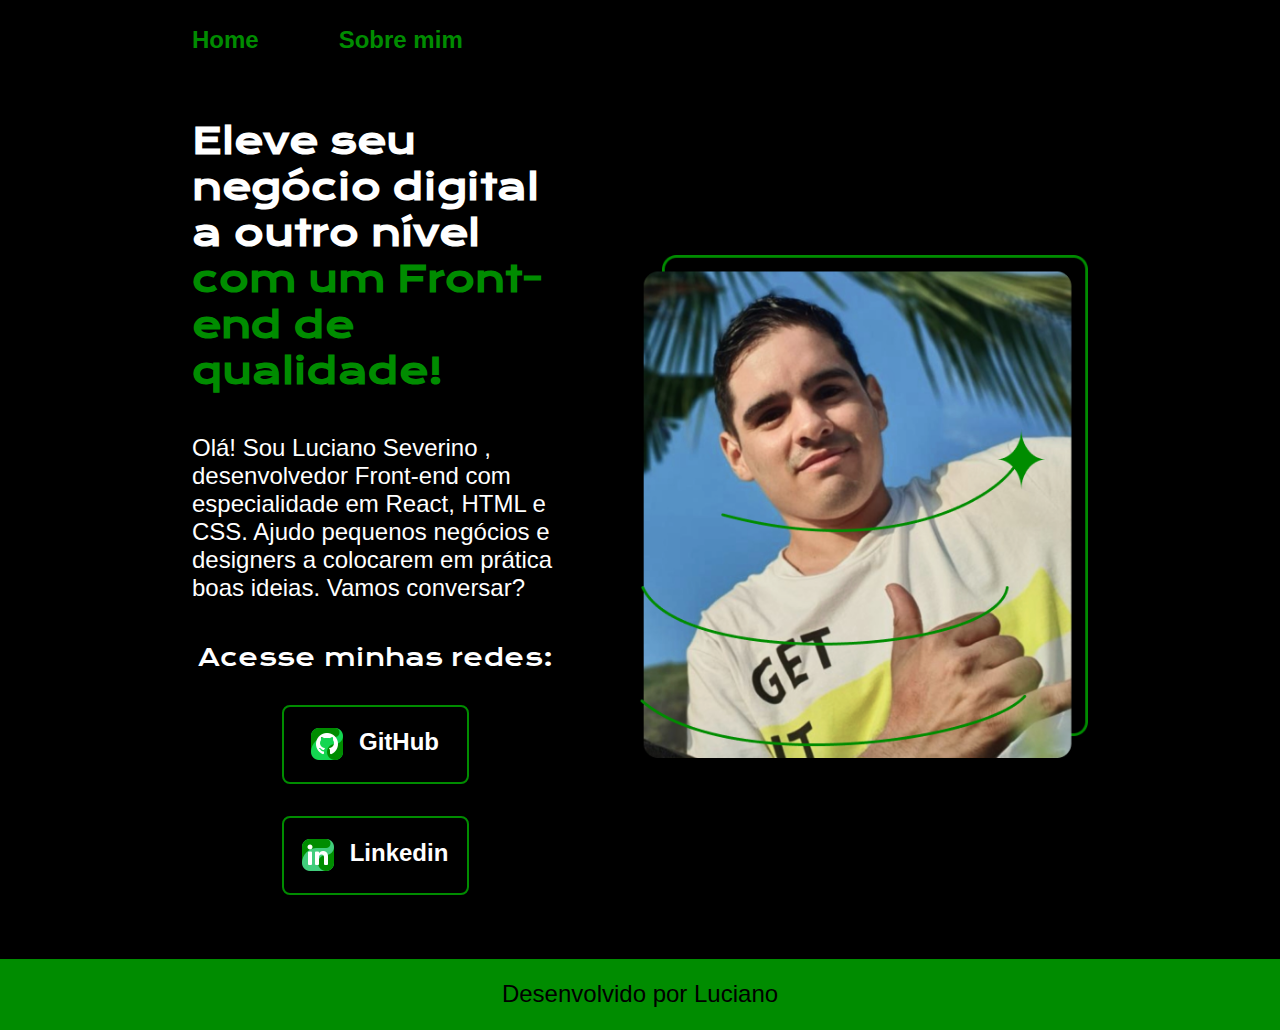
<file: index.html>
<!DOCTYPE html>
<html lang="pt-br">

<head>
    <meta charset="UTF-8">
    <meta http-equiv="X-UA-Compatible" content="IE=edge">
    <meta name="viewport" content="width=device-width, initial-scale=1.0">
    <title>Portfolio</title>
    <link rel="stylesheet" href="css/style.css">
    <link rel="shortcut icon" href="assets/portfolio_281089.ico" type="image/x-icon">
</head>

<body>
    <header class="cabecalho">
        <nav class="cabecalho__menu"><!-- tag semantica de menu -->

            <a  class="cabecalho__menu__link" href="index.html">Home</a>
            <a onclick="abre__pagina" class="cabecalho__menu__link" href="about.html">Sobre mim</a>
            
        </nav>
       
    </header>
    <main class="apresentacao">
        <section class="apresentacao__conteudo">
            <h1 class="apresentacao__conteudo__titulo">Eleve seu negócio digital a outro nível <strong 
            class="titulo-destaque">com um Front-end de qualidade!
            </strong></h1>
            <p class="apresentacao__conteudo__texto">Olá! Sou Luciano Severino , desenvolvedor Front-end com especialidade em React, HTML e
            CSS. Ajudo pequenos negócios e designers a
            colocarem em prática boas ideias. Vamos
            conversar?</p>
            <div class="apresentacao__links">
                <h2 class="apresentacao__links__subtitulo"> Acesse  minhas redes:</h2>
                <a target="_blank" class="apresentacao__links__navegacao" href="https://github.com/LucDev0001">
                    <img src="assets/github.png" alt="logo-GitHub">GitHub
                   
                </a>
                <a target="_blank" class="apresentacao__links__navegacao" href="https://www.linkedin.com/in/lucianofrontendjunior/">
                    <img src="assets/linkedin.png" alt="Logo-Linkedin">Linkedin</a>
            </div>
        </section>
        <img class="apresentacao__imagem" src="assets/eu.png" alt="Foto da Luciano Santos programando">
     </main> <!--apresentacao -->
    <footer class="rodape">
        <p>Desenvolvido por Luciano</p>
    </footer>
</body>


</html>
</file>
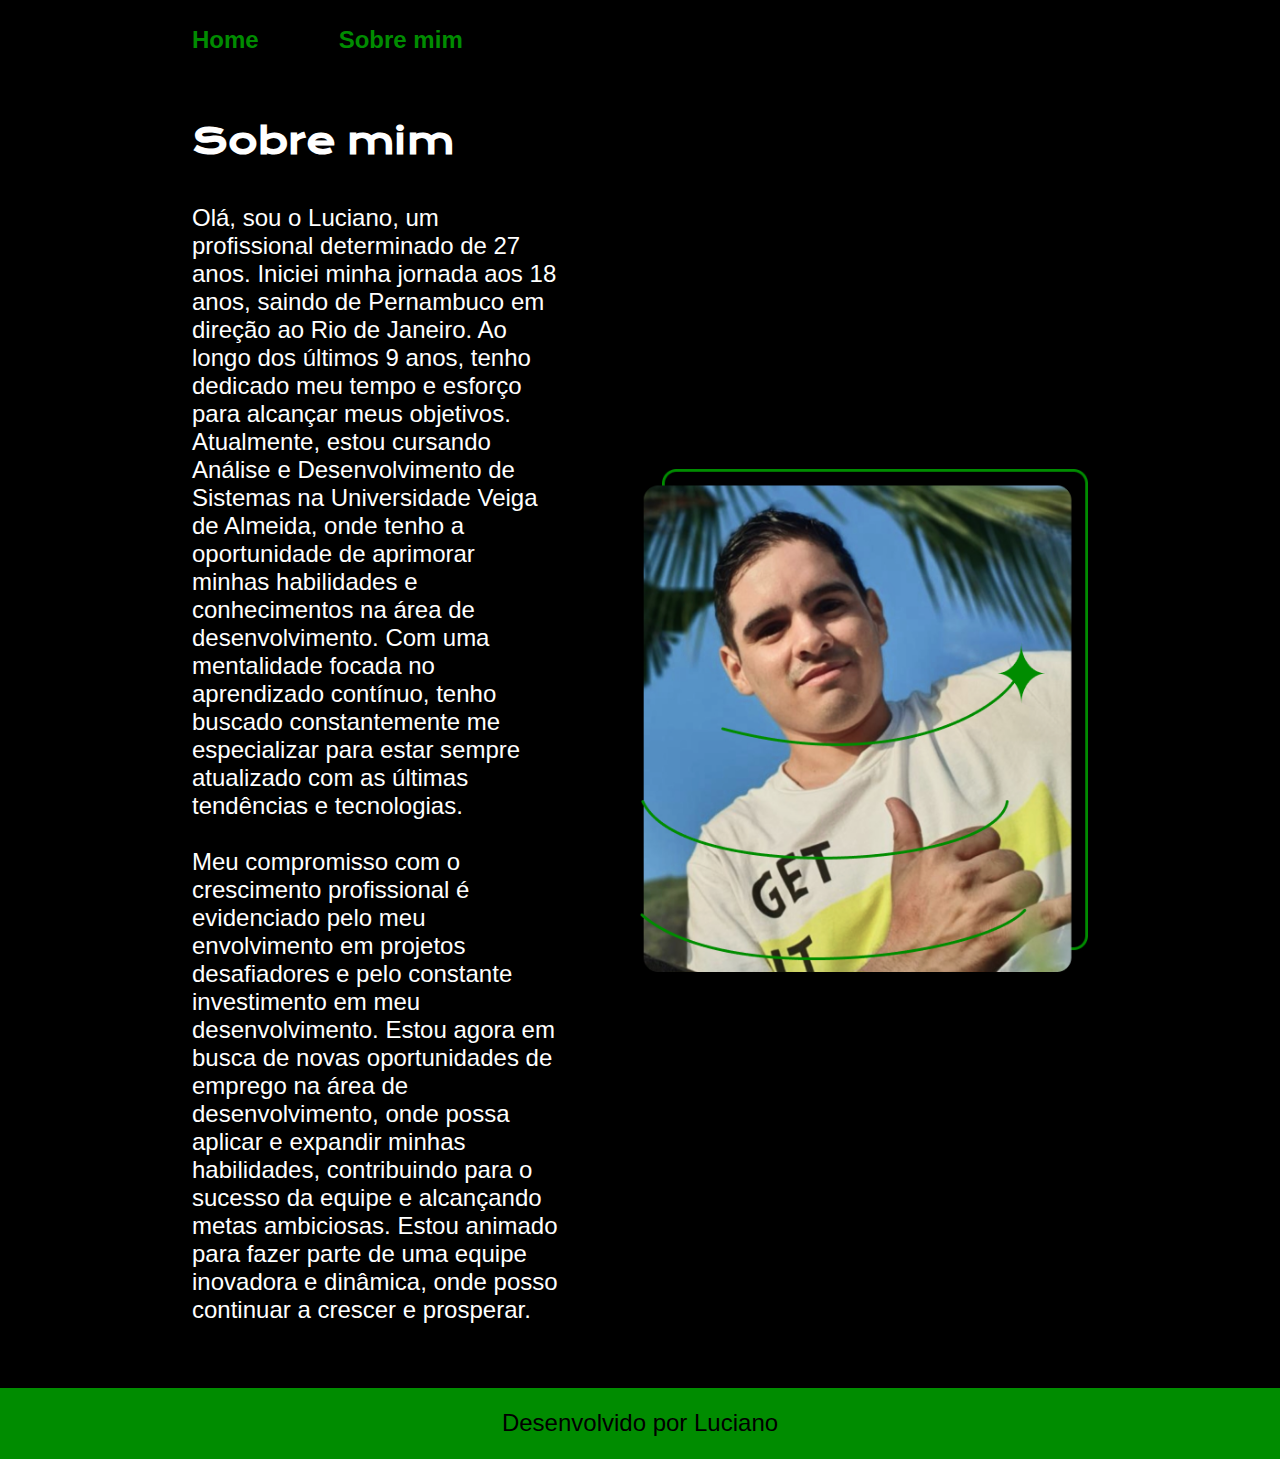
<file: about.html>
<!DOCTYPE html>
<html lang="pt-br">
<head>
    <meta charset="UTF-8">
    <meta name="viewport" content="width=device-width, initial-scale=1.0">
    <link rel="stylesheet" href="css/style.css">
    <link rel="shortcut icon" href="assets/portfolio_281089.ico" type="image/x-icon">
    <title>Sobre mim</title>
</head>
<body>

    <body>
        <header class="cabecalho">
            <nav class="cabecalho__menu"><!-- tag semantica de menu -->
    
                <a  class="cabecalho__menu__link" href="index.html">Home</a>
                <a onclick="abre__pagina" class="cabecalho__menu__link" href="about.html">Sobre mim</a>
                
            </nav>
           
        </header>
        <main class="apresentacao">
            <section class="apresentacao__conteudo">
                <h1 class="apresentacao__conteudo__titulo">Sobre mim</h1>
                <p class="apresentacao__conteudo__texto">
                    Olá, sou o Luciano, um profissional determinado de 27 anos. Iniciei minha jornada aos 18 anos, saindo de Pernambuco em direção ao Rio de Janeiro. Ao longo dos últimos 9 anos, tenho dedicado meu tempo e esforço para alcançar meus objetivos. 
                    Atualmente, estou cursando Análise e Desenvolvimento de Sistemas na Universidade Veiga de Almeida, onde tenho a oportunidade de aprimorar minhas habilidades e conhecimentos na área de desenvolvimento. Com uma mentalidade focada no aprendizado contínuo, tenho buscado constantemente me especializar para estar sempre atualizado com as últimas tendências e tecnologias. 
                    <br><br>
                    Meu compromisso com o crescimento profissional é evidenciado pelo meu envolvimento em projetos desafiadores e pelo constante investimento em meu desenvolvimento. Estou agora em busca de novas oportunidades de emprego na área de desenvolvimento, onde possa aplicar e expandir minhas habilidades, contribuindo para o sucesso da equipe e alcançando metas ambiciosas. Estou animado para fazer parte de uma equipe inovadora e dinâmica, onde posso continuar a crescer e prosperar.
                </p>
                
            </section>
            <img class="apresentacao__imagem" src="assets/eu.png" alt="Foto da Luciano  Santos programando">
        </main>
        <footer class="rodape">
            <p>Desenvolvido por Luciano</p>
        </footer>

</body>
</html>
</file>
<file: css/style.css>
@import url('https://fonts.googleapis.com/css2?family=Krona+One&family=Montserrat:wght@400;600&display=swap');

:root{
    /* criando variaveis globais no css */

    /* CORES */
    --cor-principal--: #000000; /* Preto */
    --cor-secundaria--: #008C00;   /* Verde */
    --cor-terciaria--: #FFFFFF;   /* Branco */
    --cor-hover--: #2D3A3B;       /* Tom escuro para efeito de hover */


    /* FONTES */
    --fonte-principal: 'Krona One' , sans-serif;
    --fonte-secundaria:'Montserrat ' , sans-serif;
}

*{
    margin: 0;
    padding: 0;
}

body{
    /* height: 100vh; */
    box-sizing: border-box;
    background-color:var(--cor-principal--);
    color: var(--cor-secundaria--);
}

.cabecalho{
    padding: 2% 0%  0% 15%;
}

.cabecalho__menu{
    display: flex;
    gap: 80px;
}
.cabecalho__menu__link{
    font-family:var(--fonte-secundaria);
    font-size: 1.5rem;
    font-weight: 600;
    color:var(--cor-secundaria--);
    text-decoration: none;
}


.apresentacao{
    /* margin: 10% 15%; */
    padding: 5% 15%;
    display: flex;
    gap: 82px;
    align-items: center;
    justify-content: space-between;
}
.apresentacao__conteudo{
    width:50%;
    display: flex;
    flex-direction: column;
    gap: 40px;
}

.apresentacao__conteudo__titulo{
    /* 16px = a 1rem */
    font-size: 2.25rem;
    font-family: var(--fonte-principal);
    color: var(--cor-terciaria--);
}

.titulo-destaque{
    color: var(--cor-secundaria--);
}

.apresentacao__conteudo__texto{
    font-size: 1.5rem;
    font-family:var(--fonte-secundaria);
    color: var(--cor-terciaria--);
}

.apresentacao__links{
    align-items: center;
    display: flex;
    flex-direction: column;
    gap: 32px;
    justify-content: space-between;
}

.apresentacao__links__subtitulo{
    font-family: var(--fonte-principal);
    font-weight: 400;
    font-size: 1.5rem;
    color: var(--cor-terciaria--);
}

.apresentacao__links__navegacao{
    /* background-color: #22D4FD; */
    display: flex;
    justify-content: center;
    gap: 16px;
    width:50%;
    border: 2px solid var(--cor-secundaria--);
    border-radius: 8px;
    font-size: 1.5rem;
    font-weight: 600;
    padding: 21.5px 0;
    text-decoration: none;
    color:var(--cor-terciaria--);
    font-family: var(--fonte-secundaria);

}

.apresentacao__links__link:hover{
    cursor: pointer;
    color: var(--cor-hover--);
    background-color:var(--cor-terciaria--);

}

.apresentacao__imagem{

    width: 50%;

}

.rodape{
    font-size:1.5rem;
    font-family:var(--fonte-secundaria);
    text-align: center;
    padding: 21.5px;
    color:var(--cor-principal--);
    background-color: var(--cor-secundaria--);
}

/* MEDIA QUERIES  - Media queries consistem de um media type (en-US) e podem, a partir de uma especificação CSS3, contendo uma ou mais expressões, expressa em media features, que determinam ou verdadeiro ou falso. Os resultados da query são verdadeiros se o media type especificado na media query corresponde ao tipo do documento exibido no dispositivo e todas as expressões na media query são verdadeiras.  */


@media (max-width: 1200px) {

    .cabecalho{
        padding: 10%;
       
    }

    .cabecalho__menu{
        display: flex;
        justify-content: center;
    }


    .apresentacao{
        padding: 5%;
        
        flex-direction: column-reverse;
    }

    .apresentacao__conteudo{
        width:auto;
    }

    

    

    
}
</file>
